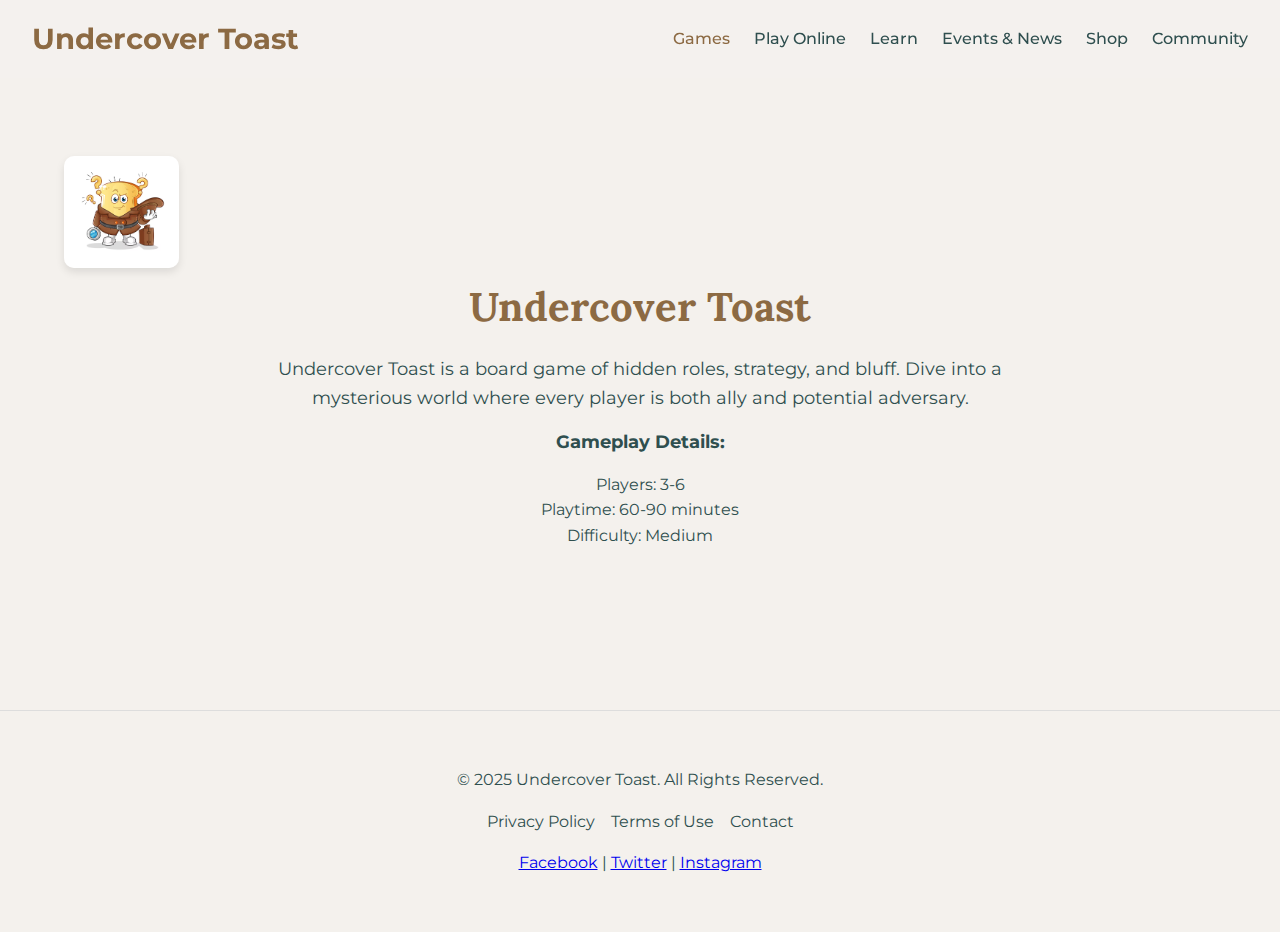
<file: game.html>
<!DOCTYPE html>
<html lang="en">
  <head>
    <meta charset="UTF-8" />
    <meta name="viewport" content="width=device-width, initial-scale=1" />
    <title>Undercover Toast - The Game</title>
    <link rel="stylesheet" href="style.css" />
    <link
      href="https://fonts.googleapis.com/css?family=Montserrat:400,700|Lora:400,400i,700,700i"
      rel="stylesheet"
    />
  </head>
  <body>
    <div id="page-transition" class="page-transition"></div>

    <!-- Navigation -->
    <header>
      <nav class="navbar" id="navbar">
        <div class="logo">
          <a href="index.html">Undercover Toast</a>
        </div>
        <ul class="nav-links">
          <li><a href="game.html" class="active">Games</a></li>
          <li><a href="online.html">Play Online</a></li>
          <li><a href="learn.html">Learn</a></li>
          <li><a href="blog.html">Events &amp; News</a></li>
          <li><a href="shop.html">Shop</a></li>
          <li><a href="community.html">Community</a></li>
        </ul>
      </nav>
    </header>

    <main>
      <section class="section game-details-section">
        <div class="container">
          <div class="game-cover">
            <img
              src="images/image.avif"
              alt="Undercover Toast Cover"
            />
          </div>
          <div class="game-info">
            <h2>Undercover Toast</h2>
            <p>
              Undercover Toast is a board game of hidden
              roles, strategy, and bluff. Dive into a mysterious world where every
              player is both ally and potential adversary.
            </p>
            <p>
              <strong>Gameplay Details:</strong>
            </p>
            <ul>
              <li>Players: 3-6</li>
              <li>Playtime: 60-90 minutes</li>
              <li>Difficulty: Medium</li>
            </ul>
            <a href="#" class="btn">Buy Now</a>
            <a href="instructions.pdf" class="btn secondary" download>Download Instructions</a>
          </div>
        </div>
      </section>
    </main>

    <!-- Footer -->
    <footer>
      <div class="container">
        <p>&copy; 2025 Undercover Toast. All Rights Reserved.</p>
        <ul class="footer-links">
          <li><a href="privacy.html">Privacy Policy</a></li>
          <li><a href="terms.html">Terms of Use</a></li>
          <li><a href="contact.html">Contact</a></li>
        </ul>
        <div class="social-links">
          <a href="#">Facebook</a> | <a href="#">Twitter</a> | <a href="#">Instagram</a>
        </div>
      </div>
    </footer>

    <script src="script.js"></script>
  </body>
</html>
</file>
<file: style.css>
/* Basic Reset */
* {
    margin: 0;
    padding: 0;
    box-sizing: border-box;
  }
  
  body {
    font-family: 'Montserrat', sans-serif;
    background-color: #f4f1ed; /* light earthy background */
    color: #2f4f4f; /* dark slate gray */
    line-height: 1.6;
  }
  
  /* Container */
  .container {
    width: 90%;
    max-width: 1200px;
    margin: auto;
    padding: 2rem 0;
  }
  
  /* Page Transition Overlay */
  .page-transition {
    position: fixed;
    top: 0;
    left: 0;
    width: 100%;
    height: 100%;
    background: #f4f1ed;
    z-index: 2000;
    opacity: 0;
    pointer-events: none;
    transition: opacity 0.5s ease;
  }
  .page-transition.active {
    opacity: 1;
  }
  
  /* Navigation */
  .navbar {
    position: fixed;
    top: 0;
    width: 100%;
    background: rgba(244, 241, 237, 0.9);
    padding: 1rem 2rem;
    display: flex;
    justify-content: space-between;
    align-items: center;
    z-index: 1000;
    transition: background 0.3s, box-shadow 0.3s;
  }
  .navbar.scrolled {
    background: #f4f1ed;
    box-shadow: 0 2px 5px rgba(0, 0, 0, 0.1);
  }
  .logo a {
    font-size: 1.8rem;
    font-weight: 700;
    color: #8c6a43; /* earthy brown */
    text-decoration: none;
  }
  .nav-links {
    list-style: none;
    display: flex;
  }
  .nav-links li {
    margin-left: 1.5rem;
  }
  .nav-links a {
    text-decoration: none;
    color: #2f4f4f;
    font-weight: 500;
    transition: color 0.3s;
  }
  .nav-links a:hover,
  .nav-links a.active {
    color: #8c6a43;
  }
  
  /* Hero Section */
  .hero-section {
    position: relative;
    height: 100vh;
    overflow: hidden;
  }
  #hero-video {
    position: absolute;
    top: 50%;
    left: 50%;
    min-width: 100%;
    min-height: 100%;
    width: auto;
    height: auto;
    z-index: 1;
    transform: translate(-50%, -50%);
    filter: brightness(0.7);
    object-fit: cover;
  }
  .video-overlay {
    position: absolute;
    top: 0;
    left: 0;
    width: 100%;
    height: 100%;
    background: rgba(0, 0, 0, 0.4);
    z-index: 2;
  }
  
  /* Hero Content Overlay */
  .hero-content {
    position: absolute;
    top: 50%;
    left: 50%;
    width: 100%;
    transform: translate(-50%, -50%);
    text-align: center;
    z-index: 3;
    color: #fff;
    padding: 0 1rem;
  }
  .hero-content h1 {
    font-family: 'Lora', serif;
    font-size: 4rem;
    margin-bottom: 1rem;
    opacity: 0;
    animation: fadeIn 1s forwards;
  }
  .hero-content p {
    font-size: 1.5rem;
    margin-bottom: 2rem;
    opacity: 0;
    animation: fadeIn 1s forwards;
    animation-delay: 0.5s;
  }
  .btn {
    display: inline-block;
    background-color: #8c6a43;
    color: #fff;
    padding: 0.75rem 1.5rem;
    text-decoration: none;
    border-radius: 5px;
    transition: background 0.3s;
    opacity: 0;
    animation: slideUp 1s forwards;
    animation-delay: 1s;
  }
  .btn:hover {
    background-color: #a6785a;
  }
  .btn.secondary {
    background-color: #2f4f4f;
  }
  .btn.secondary:hover {
    background-color: #3f5f5f;
  }
  
  /* Animations */
  @keyframes fadeIn {
    to { opacity: 1; }
  }
  @keyframes slideUp {
    from { transform: translateY(20px); opacity: 0; }
    to { transform: translateY(0); opacity: 1; }
  }
  
  /* Sections */
  .section {
    padding: 4rem 0;
    margin-top: 60px;
  }
  .section h2 {
    text-align: center;
    font-family: 'Lora', serif;
    font-size: 2.5rem;
    color: #8c6a43;
    margin-bottom: 2rem;
  }
  .section p,
  .section ul {
    max-width: 800px;
    margin: 0 auto 1rem;
    text-align: center;
    font-size: 1.1rem;
  }
  
  /* Blended About & Call-to-Action Section */
  .blended-section .container {
    text-align: center;
  }
  
  /* Game Details Section */
  .game-details-section {
    display: flex;
    flex-wrap: wrap;
    align-items: center;
    gap: 2rem;
  }
  .game-details-section .game-cover {
    flex: 1 1 40%;
  }
  .game-details-section .game-cover img {
    width: 10%;
    height: 10%;
    border-radius: 10px;
    box-shadow: 0 4px 8px rgba(0, 0, 0, 0.1);
  }
  .game-details-section .game-info {
    flex: 1 1 50%;
    text-align: center;
  }
  .game-details-section .game-info h2 {
    margin-bottom: 1rem;
  }
  .game-details-section .game-info ul {
    list-style: none;
    padding: 0;
    text-align: center;
  }
  .game-details-section .game-info ul li {
    font-size: 1rem;
    text-align: center;
  }
  .game-details-section .game-info a.btn {
    margin: 0 10px;
  }
  
  /* Footer */
  footer {
    background-color: #f4f1ed;
    padding: 1.5rem 0;
    text-align: center;
    border-top: 1px solid #ddd;
  }
  .footer-links {
    list-style: none;
    display: flex;
    justify-content: center;
    gap: 1rem;
    margin: 1rem 0;
  }
  .footer-links a {
    text-decoration: none;
    color: #2f4f4f;
    transition: color 0.3s;
  }
  .footer-links a:hover {
    color: #8c6a43;
  }
  .social-links {
    margin-top: 1rem;
  }
  
  /* Responsive */
  @media (max-width: 768px) {
    .game-details-section {
      flex-direction: column;
      text-align: center;
    }
    .game-details-section .game-info {
      text-align: center;
    }
  }
</file>
